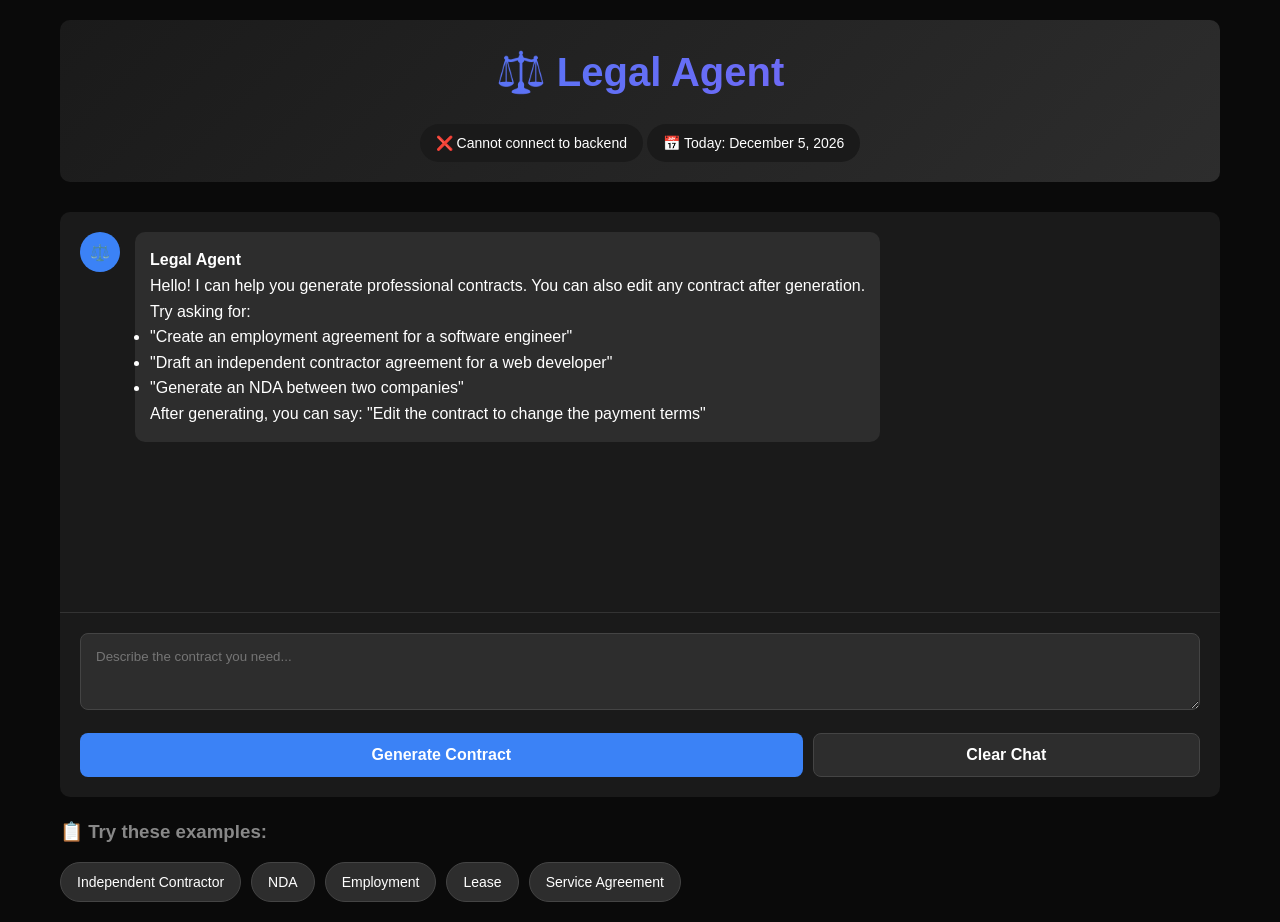
<file: frontend/index.html>
<!DOCTYPE html>
<html>
<head>
    <title>Legal Agent - Professional Contract Generator</title>
    <style>
        * {
            margin: 0;
            padding: 0;
            box-sizing: border-box;
        }
        
        body {
            font-family: -apple-system, BlinkMacSystemFont, 'Segoe UI', Roboto, Oxygen, Ubuntu, sans-serif;
            background: #0a0a0a;
            color: #fff;
            line-height: 1.6;
        }
        
        .container {
            max-width: 1200px;
            margin: 0 auto;
            padding: 20px;
        }
        
        header {
            text-align: center;
            margin-bottom: 30px;
            padding: 20px;
            background: linear-gradient(135deg, #1a1a1a, #2d2d2d);
            border-radius: 10px;
        }
        
        h1 {
            font-size: 2.5em;
            margin-bottom: 10px;
            background: linear-gradient(135deg, #3b82f6, #8b5cf6);
            -webkit-background-clip: text;
            -webkit-text-fill-color: transparent;
        }
        
        .status {
            display: inline-block;
            padding: 8px 16px;
            background: #1a1a1a;
            border-radius: 20px;
            font-size: 14px;
            margin-top: 10px;
        }
        
        .status.connected {
            color: #10b981;
            border: 1px solid #10b981;
        }
        
        .chat-container {
            background: #1a1a1a;
            border-radius: 10px;
            overflow: hidden;
            margin-bottom: 20px;
        }
        
        .chat-messages {
            height: 400px;
            overflow-y: auto;
            padding: 20px;
        }
        
        .message {
            display: flex;
            gap: 15px;
            margin-bottom: 20px;
        }
        
        .message.user {
            flex-direction: row-reverse;
        }
        
        .avatar {
            width: 40px;
            height: 40px;
            border-radius: 50%;
            display: flex;
            align-items: center;
            justify-content: center;
            font-weight: bold;
        }
        
        .message.agent .avatar {
            background: #3b82f6;
        }
        
        .message.user .avatar {
            background: #10b981;
        }
        
        .content {
            max-width: 70%;
            padding: 15px;
            border-radius: 10px;
            background: #2d2d2d;
        }
        
        .message.user .content {
            background: #3b82f6;
        }
        
        .input-area {
            padding: 20px;
            border-top: 1px solid #333;
        }
        
        textarea {
            width: 100%;
            padding: 15px;
            background: #2d2d2d;
            border: 1px solid #444;
            border-radius: 8px;
            color: #fff;
            font-family: inherit;
            resize: vertical;
            margin-bottom: 15px;
        }
        
        textarea:focus {
            outline: none;
            border-color: #3b82f6;
        }
        
        .button-group {
            display: flex;
            gap: 10px;
        }
        
        button {
            padding: 12px 24px;
            border: none;
            border-radius: 8px;
            font-size: 16px;
            font-weight: 600;
            cursor: pointer;
            transition: all 0.3s;
        }
        
        .btn-primary {
            background: #3b82f6;
            color: white;
            flex: 2;
        }
        
        .btn-primary:hover {
            background: #2563eb;
            transform: translateY(-2px);
        }
        
        .btn-secondary {
            background: #2d2d2d;
            color: #fff;
            border: 1px solid #444;
            flex: 1;
        }
        
        .btn-secondary:hover {
            background: #3d3d3d;
            border-color: #3b82f6;
        }
        
        .examples {
            margin-top: 20px;
        }
        
        .examples h3 {
            margin-bottom: 15px;
            color: #888;
        }
        
        .example-chips {
            display: flex;
            flex-wrap: wrap;
            gap: 10px;
        }
        
        .chip {
            padding: 8px 16px;
            background: #2d2d2d;
            border: 1px solid #444;
            border-radius: 20px;
            font-size: 14px;
            cursor: pointer;
            transition: all 0.3s;
        }
        
        .chip:hover {
            border-color: #3b82f6;
            background: #3d3d3d;
        }
        
        .modal {
            display: none;
            position: fixed;
            top: 0;
            left: 0;
            width: 100%;
            height: 100%;
            background: rgba(0, 0, 0, 0.9);
            z-index: 1000;
            overflow-y: auto;
        }
        
        .modal.show {
            display: flex;
            align-items: center;
            justify-content: center;
        }
        
        .modal-content {
            background: #1a1a1a;
            border-radius: 10px;
            width: 90%;
            max-width: 900px;
            max-height: 90vh;
            overflow: hidden;
        }
        
        .modal-header {
            padding: 20px;
            background: #2d2d2d;
            display: flex;
            justify-content: space-between;
            align-items: center;
            border-bottom: 1px solid #444;
        }
        
        .modal-header h3 {
            color: #fff;
        }
        
        .modal-header button {
            background: none;
            border: none;
            color: #888;
            font-size: 24px;
            cursor: pointer;
        }
        
        .modal-header button:hover {
            color: #fff;
        }
        
        .modal-body {
            padding: 20px;
            overflow-y: auto;
            max-height: calc(90vh - 80px);
        }
        
        .contract-preview {
            background: #0a0a0a;
            padding: 20px;
            border-radius: 8px;
            font-family: 'Courier New', monospace;
            white-space: pre-wrap;
            font-size: 14px;
            line-height: 1.6;
            margin-bottom: 20px;
        }
        
        .session-info {
            background: #2d2d2d;
            padding: 10px;
            border-radius: 8px;
            margin-bottom: 20px;
            font-size: 14px;
            color: #888;
        }
        
        .edit-section {
            margin-top: 20px;
            padding: 20px;
            background: #2d2d2d;
            border-radius: 8px;
        }
        
        .edit-section h4 {
            margin-bottom: 15px;
            color: #3b82f6;
        }
        
        .loading {
            text-align: center;
            padding: 40px;
        }
        
        .spinner {
            width: 50px;
            height: 50px;
            border: 3px solid #333;
            border-top-color: #3b82f6;
            border-radius: 50%;
            animation: spin 1s linear infinite;
            margin: 0 auto 20px;
        }
        
        @keyframes spin {
            to { transform: rotate(360deg); }
        }
    </style>
</head>
<body>
    <div class="container">
        <header>
            <h1>⚖️ Legal Agent</h1>
            <div id="connectionStatus" class="status">Checking connection...</div>
            <div id="dateDisplay" class="status" style="margin-top: 5px;"></div>
        </header>

        <div class="chat-container">
            <div class="chat-messages" id="chatMessages">
                <div class="message agent">
                    <div class="avatar">⚖️</div>
                    <div class="content">
                        <strong>Legal Agent</strong>
                        <p>Hello! I can help you generate professional contracts. You can also edit any contract after generation.</p>
                        <p>Try asking for:</p>
                        <ul>
                            <li>"Create an employment agreement for a software engineer"</li>
                            <li>"Draft an independent contractor agreement for a web developer"</li>
                            <li>"Generate an NDA between two companies"</li>
                        </ul>
                        <p>After generating, you can say: "Edit the contract to change the payment terms"</p>
                    </div>
                </div>
            </div>

            <div class="input-area">
                <textarea id="userInput" rows="3" placeholder="Describe the contract you need..."></textarea>
                <div class="button-group">
                    <button class="btn-primary" onclick="sendMessage()">Generate Contract</button>
                    <button class="btn-secondary" onclick="clearChat()">Clear Chat</button>
                </div>
            </div>
        </div>

        <div class="examples">
            <h3>📋 Try these examples:</h3>
            <div class="example-chips">
                <span class="chip" onclick="setExample('contractor')">Independent Contractor</span>
                <span class="chip" onclick="setExample('nda')">NDA</span>
                <span class="chip" onclick="setExample('employment')">Employment</span>
                <span class="chip" onclick="setExample('lease')">Lease</span>
                <span class="chip" onclick="setExample('service')">Service Agreement</span>
            </div>
        </div>
    </div>

    <!-- Contract Modal -->
    <div class="modal" id="contractModal">
        <div class="modal-content">
            <div class="modal-header">
                <h3>📄 Generated Contract</h3>
                <button onclick="closeModal()">×</button>
            </div>
            <div class="modal-body">
                <div class="session-info" id="sessionInfo"></div>
                <div class="contract-preview" id="contractPreview"></div>
                
                <div class="edit-section">
                    <h4>✏️ Edit Contract</h4>
                    <textarea id="editInput" rows="3" placeholder="Tell me what to change... (e.g., 'Change the payment to $20,000' or 'Add a non-compete clause')"></textarea>
                    <div class="button-group" style="margin-top: 15px;">
                        <button class="btn-primary" onclick="editContract()">Apply Changes</button>
                        <button class="btn-secondary" onclick="downloadContract()">Download</button>
                        <button class="btn-secondary" onclick="copyContract()">Copy</button>
                    </div>
                </div>
            </div>
        </div>
    </div>

    <!-- Loading Modal -->
    <div class="modal" id="loadingModal">
        <div class="modal-content" style="background: transparent; box-shadow: none;">
            <div class="loading">
                <div class="spinner"></div>
                <h3>Generating your contract...</h3>
                <p>This may take 30-60 seconds</p>
            </div>
        </div>
    </div>

    <script>
        const API_URL = 'http://127.0.0.1:3001';
        let currentSessionId = null;
        let currentContract = '';

        // Check connection on load
        checkConnection();
        updateDate();

        async function checkConnection() {
            try {
                const response = await fetch(`${API_URL}/api/health`);
                const data = await response.json();
                const status = document.getElementById('connectionStatus');
                status.textContent = '✅ Connected to backend';
                status.className = 'status connected';
                
                if (data.currentDate) {
                    document.getElementById('dateDisplay').textContent = `📅 Today: ${data.currentDate}`;
                }
            } catch (error) {
                document.getElementById('connectionStatus').textContent = '❌ Cannot connect to backend';
            }
        }

        function updateDate() {
            const date = new Date();
            const options = { year: 'numeric', month: 'long', day: 'numeric' };
            document.getElementById('dateDisplay').textContent = `📅 Today: ${date.toLocaleDateString('en-US', options)}`;
        }

        async function sendMessage() {
            const input = document.getElementById('userInput');
            const message = input.value.trim();
            
            if (!message) return;

            addMessage('user', message);
            input.value = '';

            showLoading();

            try {
                const response = await fetch(`${API_URL}/api/agent/process`, {
                    method: 'POST',
                    headers: { 'Content-Type': 'application/json' },
                    body: JSON.stringify({ 
                        message: message,
                        sessionId: currentSessionId 
                    })
                });

                const data = await response.json();
                hideLoading();

                if (data.success) {
                    currentContract = data.contract;
                    if (data.sessionId) {
                        currentSessionId = data.sessionId;
                    }
                    
                    showContract(data.contract, data.sessionId);
                    addMessage('agent', data.message || '✅ Contract generated!');
                } else {
                    addMessage('agent', '❌ Error: ' + data.error);
                }

            } catch (error) {
                hideLoading();
                addMessage('agent', '❌ Connection error: ' + error.message);
            }
        }

        async function editContract() {
            const editInput = document.getElementById('editInput');
            const editRequest = editInput.value.trim();
            
            if (!editRequest || !currentSessionId) return;

            showLoading();

            try {
                const response = await fetch(`${API_URL}/api/agent/process`, {
                    method: 'POST',
                    headers: { 'Content-Type': 'application/json' },
                    body: JSON.stringify({ 
                        message: editRequest,
                        sessionId: currentSessionId 
                    })
                });

                const data = await response.json();
                hideLoading();

                if (data.success) {
                    currentContract = data.contract;
                    document.getElementById('contractPreview').textContent = data.contract;
                    addMessage('agent', '✅ ' + data.message);
                    editInput.value = '';
                } else {
                    addMessage('agent', '❌ Edit failed: ' + data.error);
                }

            } catch (error) {
                hideLoading();
                addMessage('agent', '❌ Edit error: ' + error.message);
            }
        }

        function addMessage(role, content) {
            const chat = document.getElementById('chatMessages');
            const msg = document.createElement('div');
            msg.className = `message ${role}`;
            msg.innerHTML = `
                <div class="avatar">${role === 'user' ? '👤' : '⚖️'}</div>
                <div class="content">${content.replace(/\n/g, '<br>')}</div>
            `;
            chat.appendChild(msg);
            chat.scrollTop = chat.scrollHeight;
        }

        function showContract(contract, sessionId) {
            document.getElementById('contractPreview').textContent = contract;
            
            if (sessionId) {
                document.getElementById('sessionInfo').innerHTML = `
                    <strong>Session ID:</strong> ${sessionId}<br>
                    <strong>Generated:</strong> ${new Date().toLocaleString()}
                `;
            }
            
            document.getElementById('contractModal').classList.add('show');
        }

        function closeModal() {
            document.getElementById('contractModal').classList.remove('show');
        }

        function showLoading() {
            document.getElementById('loadingModal').classList.add('show');
        }

        function hideLoading() {
            document.getElementById('loadingModal').classList.remove('show');
        }

        function downloadContract() {
            if (!currentContract) return;
            
            const blob = new Blob([currentContract], { type: 'text/plain' });
            const url = window.URL.createObjectURL(blob);
            const a = document.createElement('a');
            a.href = url;
            a.download = `contract_${new Date().toISOString().split('T')[0]}.txt`;
            a.click();
            window.URL.revokeObjectURL(url);
        }

        function copyContract() {
            if (!currentContract) return;
            navigator.clipboard.writeText(currentContract);
            alert('Contract copied to clipboard!');
        }

        function clearChat() {
            document.getElementById('chatMessages').innerHTML = `
                <div class="message agent">
                    <div class="avatar">⚖️</div>
                    <div class="content">
                        <strong>Legal Agent</strong>
                        <p>Chat cleared. How can I help you?</p>
                    </div>
                </div>
            `;
        }

        function setExample(type) {
            const examples = {
                contractor: "Draft an independent contractor agreement for a freelance web developer (Alex Kumar) to build an e-commerce website for Retail Solutions Inc. Fixed fee $15,000, delivery in 3 months, includes source code ownership, 6 months support period, confidentiality of business logic, limitation of liability equal to contract value, governing law of Washington state.",
                
                nda: "Generate a mutual non-disclosure agreement between Tesla Inc. and Quantum Battery Technologies for discussing solid-state battery technology. Term of 3 years, includes arbitration in Delaware, governing law of California.",
                
                employment: "Create an employment contract for a Senior Software Engineer at Microsoft in Seattle. Salary $180,000 per year, 20 days PTO, 10% annual bonus, 2 months notice period, includes non-compete clause for 1 year.",
                
                lease: "Draft a residential lease agreement in New York City for a 2-bedroom apartment. Monthly rent $3,500, security deposit $3,500, 1 year term, no pets, tenant pays utilities, landlord responsible for maintenance.",
                
                service: "Create a service agreement between a marketing agency and a client for social media management. Monthly fee $5,000, 6 month term, includes weekly reports, content ownership transfers to client, 30 day cancellation notice."
            };
            
            document.getElementById('userInput').value = examples[type];
        }
    </script>
</body>
</html>
</file>
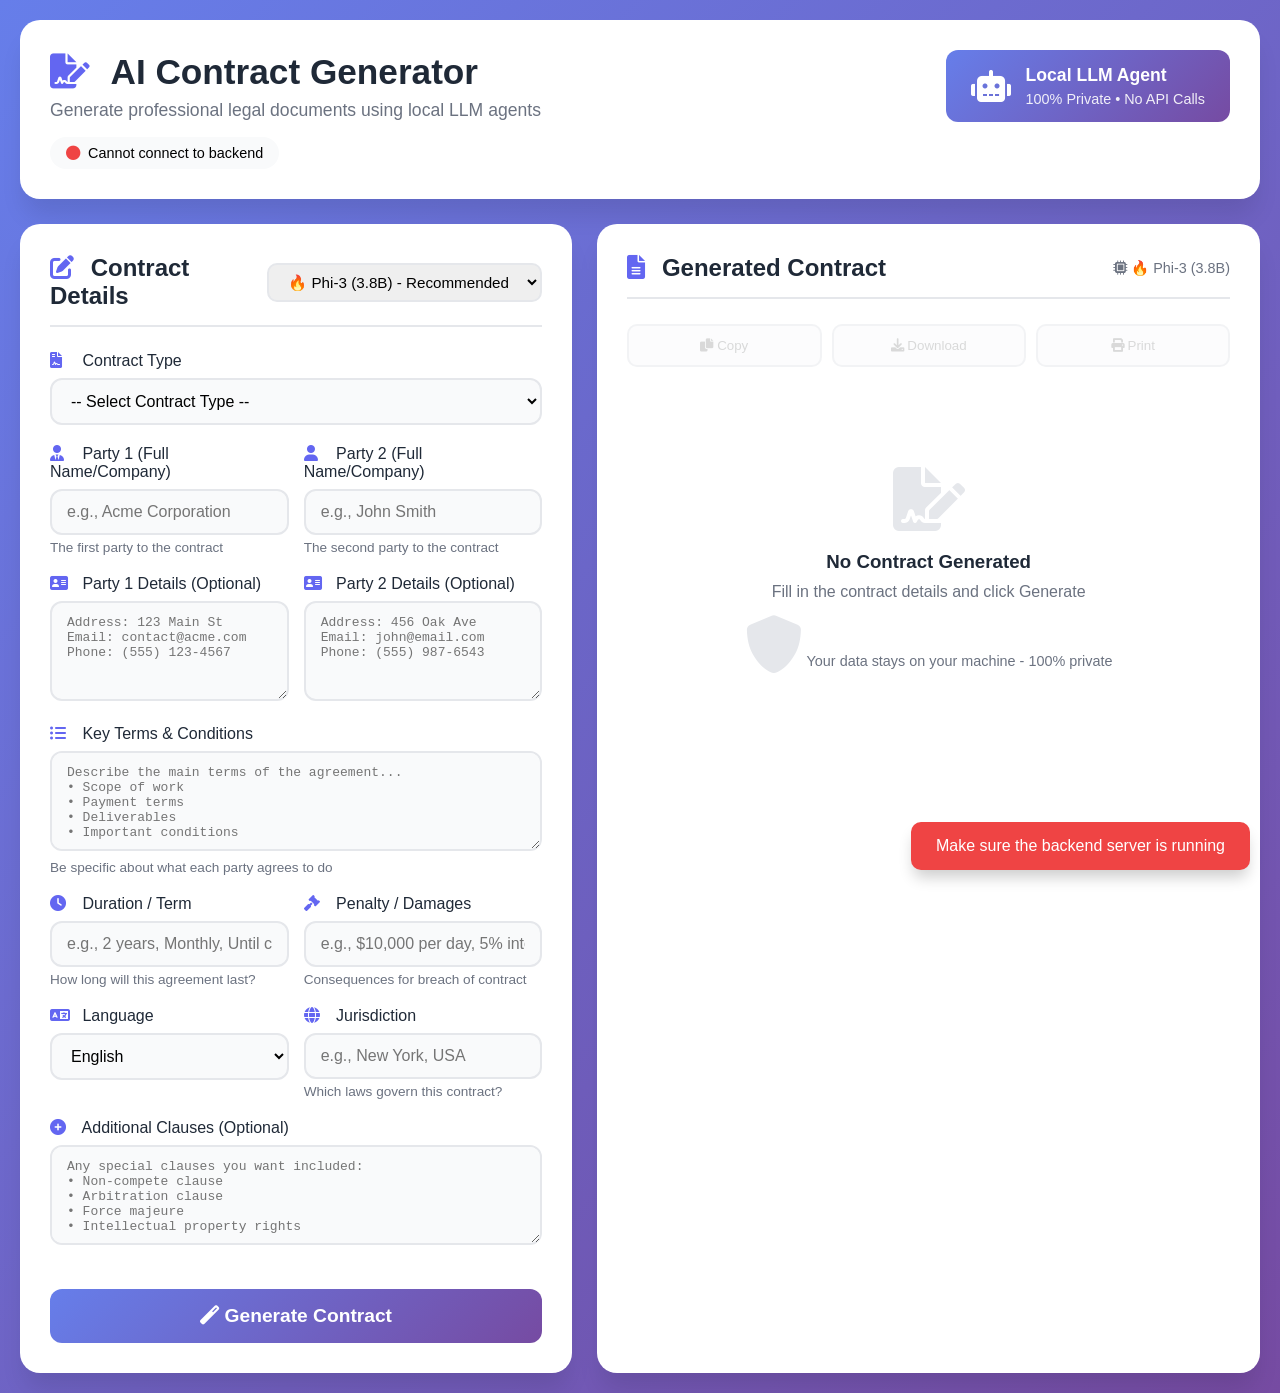
<file: frontend/corrected.html>
<!DOCTYPE html>
<html lang="en">
<head>
    <meta charset="UTF-8">
    <meta name="viewport" content="width=device-width, initial-scale=1.0">
    <title>AI Contract Generator - Local LLM Agent</title>
    <link rel="stylesheet" href="https://cdnjs.cloudflare.com/ajax/libs/font-awesome/6.0.0/css/all.min.css">
    <style>
        * {
            margin: 0;
            padding: 0;
            box-sizing: border-box;
        }

        :root {
            --primary: #6366f1;
            --primary-dark: #4f46e5;
            --secondary: #10b981;
            --danger: #ef4444;
            --warning: #f59e0b;
            --dark: #1f2937;
            --light: #f9fafb;
            --gray: #6b7280;
            --border: #e5e7eb;
        }

        body {
            font-family: 'Inter', -apple-system, BlinkMacSystemFont, sans-serif;
            background: linear-gradient(135deg, #667eea 0%, #764ba2 100%);
            min-height: 100vh;
            padding: 20px;
        }

        .container {
            max-width: 1600px;
            margin: 0 auto;
        }

        /* Header */
        .header {
            background: white;
            border-radius: 20px;
            padding: 30px;
            margin-bottom: 25px;
            box-shadow: 0 20px 25px -5px rgba(0,0,0,0.1);
        }

        .header-content {
            display: flex;
            justify-content: space-between;
            align-items: center;
            flex-wrap: wrap;
            gap: 20px;
        }

        .header-title h1 {
            font-size: 2.2em;
            color: var(--dark);
            margin-bottom: 8px;
        }

        .header-title h1 i {
            color: var(--primary);
            margin-right: 12px;
        }

        .header-title p {
            color: var(--gray);
            font-size: 1.1em;
        }

        .model-badge {
            background: linear-gradient(135deg, #667eea 0%, #764ba2 100%);
            color: white;
            padding: 15px 25px;
            border-radius: 12px;
            display: flex;
            align-items: center;
            gap: 15px;
        }

        .model-badge i {
            font-size: 2em;
        }

        .model-info h3 {
            font-size: 1.1em;
            margin-bottom: 5px;
        }

        .model-info p {
            font-size: 0.9em;
            opacity: 0.9;
        }

        .status-badge {
            display: inline-flex;
            align-items: center;
            gap: 8px;
            padding: 8px 16px;
            background: var(--light);
            border-radius: 50px;
            font-size: 0.9em;
            margin-top: 15px;
        }

        .status-badge.online i {
            color: var(--secondary);
        }

        .status-badge.offline i {
            color: var(--danger);
        }

        /* Main Layout */
        .main-content {
            display: grid;
            grid-template-columns: 1fr 1.2fr;
            gap: 25px;
        }

        /* Panels */
        .panel {
            background: white;
            border-radius: 20px;
            padding: 30px;
            box-shadow: 0 20px 25px -5px rgba(0,0,0,0.1);
        }

        .panel-header {
            display: flex;
            justify-content: space-between;
            align-items: center;
            margin-bottom: 25px;
            padding-bottom: 15px;
            border-bottom: 2px solid var(--border);
        }

        .panel-header h2 {
            color: var(--dark);
            font-size: 1.5em;
        }

        .panel-header h2 i {
            color: var(--primary);
            margin-right: 10px;
        }

        .model-selector {
            padding: 8px 15px;
            border: 2px solid var(--border);
            border-radius: 10px;
            font-size: 0.95em;
            cursor: pointer;
        }

        .model-selector:focus {
            outline: none;
            border-color: var(--primary);
        }

        /* Forms */
        .form-group {
            margin-bottom: 20px;
        }

        .form-row {
            display: grid;
            grid-template-columns: 1fr 1fr;
            gap: 15px;
        }

        .form-group label {
            display: block;
            margin-bottom: 8px;
            font-weight: 500;
            color: var(--dark);
        }

        .form-group label i {
            color: var(--primary);
            margin-right: 8px;
            width: 20px;
        }

        .form-group input,
        .form-group select,
        .form-group textarea {
            width: 100%;
            padding: 12px 15px;
            border: 2px solid var(--border);
            border-radius: 12px;
            font-size: 1em;
            transition: all 0.3s;
            background: var(--light);
        }

        .form-group input:focus,
        .form-group select:focus,
        .form-group textarea:focus {
            outline: none;
            border-color: var(--primary);
            box-shadow: 0 0 0 4px rgba(99, 102, 241, 0.1);
        }

        .form-group textarea {
            resize: vertical;
            min-height: 100px;
        }

        .input-hint {
            font-size: 0.85em;
            color: var(--gray);
            margin-top: 5px;
        }

        /* Contract Type Grid */
        .contract-type-grid {
            display: grid;
            grid-template-columns: repeat(auto-fill, minmax(200px, 1fr));
            gap: 10px;
            margin-bottom: 20px;
        }

        .contract-type-option {
            padding: 10px;
            border: 2px solid var(--border);
            border-radius: 10px;
            cursor: pointer;
            transition: all 0.3s;
            text-align: center;
        }

        .contract-type-option:hover {
            border-color: var(--primary);
            background: var(--light);
        }

        .contract-type-option.selected {
            background: var(--primary);
            color: white;
            border-color: var(--primary);
        }

        /* Buttons */
        .generate-btn {
            width: 100%;
            padding: 16px;
            background: linear-gradient(135deg, #667eea 0%, #764ba2 100%);
            color: white;
            border: none;
            border-radius: 12px;
            font-size: 1.2em;
            font-weight: 600;
            cursor: pointer;
            transition: all 0.3s;
            margin-top: 20px;
        }

        .generate-btn:hover {
            transform: translateY(-2px);
            box-shadow: 0 10px 20px -5px rgba(102, 126, 234, 0.5);
        }

        .generate-btn:disabled {
            opacity: 0.6;
            cursor: not-allowed;
            transform: none;
        }

        .output-actions {
            display: flex;
            gap: 10px;
            margin-bottom: 20px;
        }

        .action-btn {
            flex: 1;
            padding: 12px;
            background: var(--light);
            border: 2px solid var(--border);
            border-radius: 10px;
            cursor: pointer;
            transition: all 0.3s;
            font-weight: 500;
        }

        .action-btn:hover:not(:disabled) {
            background: var(--primary);
            color: white;
            border-color: var(--primary);
        }

        .action-btn:disabled {
            opacity: 0.5;
            cursor: not-allowed;
        }

        /* Loading */
        .loading {
            text-align: center;
            padding: 60px 20px;
        }

        .spinner {
            width: 50px;
            height: 50px;
            border: 5px solid var(--border);
            border-top-color: var(--primary);
            border-radius: 50%;
            animation: spin 1s linear infinite;
            margin: 0 auto 20px;
        }

        @keyframes spin {
            to { transform: rotate(360deg); }
        }

        .loading p {
            color: var(--gray);
            font-size: 1.1em;
        }

        .loading small {
            color: var(--gray);
            font-size: 0.9em;
        }

        /* Contract Display */
        .contract-content {
            background: var(--light);
            padding: 25px;
            border-radius: 12px;
            font-family: 'Courier New', monospace;
            white-space: pre-wrap;
            line-height: 1.6;
            max-height: 500px;
            overflow-y: auto;
            border: 2px solid var(--border);
            margin-bottom: 20px;
        }

        .clauses-section,
        .summary-section,
        .warnings-section {
            background: var(--light);
            padding: 20px;
            border-radius: 12px;
            margin-bottom: 20px;
        }

        .clauses-section h3,
        .summary-section h3,
        .warnings-section h3 {
            color: var(--dark);
            margin-bottom: 15px;
            font-size: 1.2em;
        }

        .clauses-section ul,
        .warnings-section ul {
            list-style: none;
        }

        .clauses-section li,
        .warnings-section li {
            padding: 10px;
            border-bottom: 1px solid var(--border);
        }

        .clauses-section li:last-child,
        .warnings-section li:last-child {
            border-bottom: none;
        }

        .warnings-section {
            background: #fff3cd;
            border-left: 4px solid var(--warning);
        }

        .warnings-section i {
            color: var(--warning);
            margin-right: 8px;
        }

        /* Empty State */
        .empty-state {
            text-align: center;
            padding: 80px 20px;
            color: var(--gray);
        }

        .empty-state i {
            font-size: 4em;
            margin-bottom: 20px;
            color: var(--border);
        }

        .empty-state h3 {
            color: var(--dark);
            margin-bottom: 10px;
        }

        /* Toast */
        .toast {
            position: fixed;
            bottom: 30px;
            right: 30px;
            padding: 15px 25px;
            background: var(--dark);
            color: white;
            border-radius: 10px;
            box-shadow: 0 10px 15px -3px rgba(0,0,0,0.2);
            animation: slideIn 0.3s ease;
            z-index: 1000;
        }

        .toast.success {
            background: var(--secondary);
        }

        .toast.error {
            background: var(--danger);
        }

        .toast.warning {
            background: var(--warning);
        }

        @keyframes slideIn {
            from {
                transform: translateX(100%);
                opacity: 0;
            }
            to {
                transform: translateX(0);
                opacity: 1;
            }
        }

        .hidden {
            display: none;
        }

        /* Responsive */
        @media (max-width: 1024px) {
            .main-content {
                grid-template-columns: 1fr;
            }
            
            .header-content {
                flex-direction: column;
                text-align: center;
            }
        }

        @media (max-width: 768px) {
            .form-row {
                grid-template-columns: 1fr;
            }
            
            .output-actions {
                flex-wrap: wrap;
            }
            
            .action-btn {
                flex: auto;
                width: 100%;
            }
        }
    </style>
</head>
<body>
    <div class="container">
        <!-- Header -->
        <div class="header">
            <div class="header-content">
                <div class="header-title">
                    <h1>
                        <i class="fas fa-file-signature"></i>
                        AI Contract Generator
                    </h1>
                    <p>Generate professional legal documents using local LLM agents</p>
                </div>
                <div class="model-badge">
                    <i class="fas fa-robot"></i>
                    <div class="model-info">
                        <h3>Local LLM Agent</h3>
                        <p>100% Private • No API Calls</p>
                    </div>
                </div>
            </div>
            <div class="status-badge online" id="model-status">
                <i class="fas fa-circle"></i>
                <span>Checking connection...</span>
            </div>
        </div>

        <!-- Main Content -->
        <div class="main-content">
            <!-- Input Panel -->
            <div class="panel">
                <div class="panel-header">
                    <h2><i class="fas fa-edit"></i> Contract Details</h2>
                    <select id="modelSelect" class="model-selector">
                        <option value="phi3:3.8b">🔥 Phi-3 (3.8B) - Recommended</option>
                        <option value="tinyllama">⚡ TinyLlama (1.1B) - Fastest</option>
                        <option value="qwen2:1.5b">⚖️ Qwen2 (1.5B) - Balanced</option>
                        <option value="mistral">🎯 Mistral (7B) - Most Accurate</option>
                        <option value="llama2">🦙 Llama 2 (7B) - Alternative</option>
                    </select>
                </div>

                <form id="contractForm">
                    <!-- Contract Type -->
                    <div class="form-group">
                        <label><i class="fas fa-file-contract"></i> Contract Type</label>
                        <select id="contractType" required>
                            <option value="">-- Select Contract Type --</option>
                            <option value="Non-Disclosure Agreement (NDA)">🤫 Non-Disclosure Agreement (NDA)</option>
                            <option value="Employment Contract">👔 Employment Contract</option>
                            <option value="Service Agreement">🛠️ Service Agreement</option>
                            <option value="Independent Contractor Agreement">👨‍💻 Independent Contractor Agreement</option>
                            <option value="Consulting Agreement">📊 Consulting Agreement</option>
                            <option value="Partnership Agreement">🤝 Partnership Agreement</option>
                            <option value="Lease Agreement">🏠 Lease Agreement</option>
                            <option value="Loan Agreement">💰 Loan Agreement</option>
                            <option value="Sales Agreement">🛒 Sales Agreement</option>
                            <option value="Software License Agreement">💻 Software License Agreement</option>
                            <option value="Service Level Agreement (SLA)">📈 Service Level Agreement (SLA)</option>
                            <option value="Confidentiality Agreement">🔒 Confidentiality Agreement</option>
                            <option value="Freelance Agreement">✍️ Freelance Agreement</option>
                            <option value="Distribution Agreement">📦 Distribution Agreement</option>
                            <option value="Franchise Agreement">🏪 Franchise Agreement</option>
                        </select>
                    </div>

                    <!-- Parties -->
                    <div class="form-row">
                        <div class="form-group">
                            <label><i class="fas fa-user-tie"></i> Party 1 (Full Name/Company)</label>
                            <input type="text" id="party1" placeholder="e.g., Acme Corporation" required>
                            <div class="input-hint">The first party to the contract</div>
                        </div>
                        <div class="form-group">
                            <label><i class="fas fa-user"></i> Party 2 (Full Name/Company)</label>
                            <input type="text" id="party2" placeholder="e.g., John Smith" required>
                            <div class="input-hint">The second party to the contract</div>
                        </div>
                    </div>

                    <!-- Party Details (Optional) -->
                    <div class="form-row">
                        <div class="form-group">
                            <label><i class="fas fa-address-card"></i> Party 1 Details (Optional)</label>
                            <textarea id="party1-details" placeholder="Address: 123 Main St&#10;Email: contact@acme.com&#10;Phone: (555) 123-4567"></textarea>
                        </div>
                        <div class="form-group">
                            <label><i class="fas fa-address-card"></i> Party 2 Details (Optional)</label>
                            <textarea id="party2-details" placeholder="Address: 456 Oak Ave&#10;Email: john@email.com&#10;Phone: (555) 987-6543"></textarea>
                        </div>
                    </div>

                    <!-- Terms -->
                    <div class="form-group">
                        <label><i class="fas fa-list-ul"></i> Key Terms & Conditions</label>
                        <textarea id="terms" placeholder="Describe the main terms of the agreement...&#10;• Scope of work&#10;• Payment terms&#10;• Deliverables&#10;• Important conditions" required></textarea>
                        <div class="input-hint">Be specific about what each party agrees to do</div>
                    </div>

                    <!-- Duration and Penalty -->
                    <div class="form-row">
                        <div class="form-group">
                            <label><i class="fas fa-clock"></i> Duration / Term</label>
                            <input type="text" id="duration" placeholder="e.g., 2 years, Monthly, Until completion">
                            <div class="input-hint">How long will this agreement last?</div>
                        </div>
                        <div class="form-group">
                            <label><i class="fas fa-gavel"></i> Penalty / Damages</label>
                            <input type="text" id="penalty" placeholder="e.g., $10,000 per day, 5% interest">
                            <div class="input-hint">Consequences for breach of contract</div>
                        </div>
                    </div>

                    <!-- Language and Jurisdiction -->
                    <div class="form-row">
                        <div class="form-group">
                            <label><i class="fas fa-language"></i> Language</label>
                            <select id="language">
                                <option value="English">English</option>
                                <option value="Spanish">Spanish</option>
                                <option value="French">French</option>
                                <option value="German">German</option>
                            </select>
                        </div>
                        <div class="form-group">
                            <label><i class="fas fa-globe"></i> Jurisdiction</label>
                            <input type="text" id="jurisdiction" placeholder="e.g., New York, USA">
                            <div class="input-hint">Which laws govern this contract?</div>
                        </div>
                    </div>

                    <!-- Additional Clauses -->
                    <div class="form-group">
                        <label><i class="fas fa-plus-circle"></i> Additional Clauses (Optional)</label>
                        <textarea id="additional-clauses" placeholder="Any special clauses you want included:&#10;• Non-compete clause&#10;• Arbitration clause&#10;• Force majeure&#10;• Intellectual property rights"></textarea>
                    </div>

                    <!-- Generate Button -->
                    <button type="submit" class="generate-btn" id="generateBtn">
                        <i class="fas fa-magic"></i> Generate Contract
                    </button>
                </form>
            </div>

            <!-- Output Panel -->
            <div class="panel">
                <div class="panel-header">
                    <h2><i class="fas fa-file-alt"></i> Generated Contract</h2>
                    <div id="token-counter" style="font-size: 0.9em; color: var(--gray);">
                        <i class="fas fa-microchip"></i> <span id="model-name">phi3:3.8b</span>
                    </div>
                </div>

                <!-- Output Actions -->
                <div class="output-actions">
                    <button class="action-btn" id="copyBtn" disabled>
                        <i class="fas fa-copy"></i> Copy
                    </button>
                    <button class="action-btn" id="downloadBtn" disabled>
                        <i class="fas fa-download"></i> Download
                    </button>
                    <button class="action-btn" id="printBtn" disabled>
                        <i class="fas fa-print"></i> Print
                    </button>
                </div>

                <!-- Loading State -->
                <div id="loading" class="loading hidden">
                    <div class="spinner"></div>
                    <p>Generating your contract...</p>
                    <small>This may take 30-60 seconds</small>
                </div>

                <!-- Contract Display -->
                <div id="contractDisplay" class="contract-display hidden">
                    <div class="contract-content" id="contractContent"></div>

                    <!-- Summary -->
                    <div class="summary-section" id="summarySection">
                        <h3><i class="fas fa-info-circle"></i> Summary</h3>
                        <p id="summaryText"></p>
                    </div>

                    <!-- Key Clauses -->
                    <div class="clauses-section" id="clausesSection">
                        <h3><i class="fas fa-list"></i> Key Clauses</h3>
                        <ul id="clausesList"></ul>
                    </div>

                    <!-- Warnings -->
                    <div class="warnings-section hidden" id="warningsSection">
                        <h3><i class="fas fa-exclamation-triangle"></i> Important Notes</h3>
                        <ul id="warningsList"></ul>
                    </div>
                </div>

                <!-- Empty State -->
                <div id="emptyState" class="empty-state">
                    <i class="fas fa-file-signature"></i>
                    <h3>No Contract Generated</h3>
                    <p>Fill in the contract details and click Generate</p>
                    <p style="font-size: 0.9em; margin-top: 15px;">
                        <i class="fas fa-shield-alt"></i> Your data stays on your machine - 100% private
                    </p>
                </div>
            </div>
        </div>
    </div>

    <!-- Toast Notification -->
    <div id="toast" class="toast hidden"></div>

    <script>
    // API Configuration
    const API_BASE_URL = 'http://localhost:8000';
    
    // State
    let currentContract = '';
    let currentClauses = [];
    let currentSummary = '';
    let currentWarnings = [];

    // DOM Elements
    const modelStatus = document.getElementById('model-status');
    const modelSelect = document.getElementById('modelSelect');
    const modelName = document.getElementById('model-name');
    const contractForm = document.getElementById('contractForm');
    const generateBtn = document.getElementById('generateBtn');
    const loading = document.getElementById('loading');
    const contractDisplay = document.getElementById('contractDisplay');
    const emptyState = document.getElementById('emptyState');
    const contractContent = document.getElementById('contractContent');
    const summaryText = document.getElementById('summaryText');
    const clausesList = document.getElementById('clausesList');
    const warningsSection = document.getElementById('warningsSection');
    const warningsList = document.getElementById('warningsList');
    const copyBtn = document.getElementById('copyBtn');
    const downloadBtn = document.getElementById('downloadBtn');
    const printBtn = document.getElementById('printBtn');
    const toast = document.getElementById('toast');

    // Initialize
    document.addEventListener('DOMContentLoaded', () => {
        checkConnection();
        updateModelName();
        loadAvailableModels();
    });

    // Update model name display
    modelSelect.addEventListener('change', updateModelName);

    function updateModelName() {
        const selected = modelSelect.options[modelSelect.selectedIndex];
        modelName.textContent = selected.text.split(' - ')[0];
    }

    // Load available models from backend
    async function loadAvailableModels() {
        try {
            const response = await fetch(`${API_BASE_URL}/models`);
            const data = await response.json();
            
            // Clear existing options
            modelSelect.innerHTML = '';
            
            // Add available models
            const models = data.models || [];
            const recommended = data.recommended || [];
            
            models.forEach(model => {
                const option = document.createElement('option');
                option.value = model;
                
                // Add emoji indicators for different models
                if (model.includes('phi')) {
                    option.textContent = `🔥 Phi-3 (3.8B) - Recommended`;
                } else if (model.includes('tinyllama')) {
                    option.textContent = `⚡ TinyLlama (1.1B) - Fastest`;
                } else if (model.includes('qwen')) {
                    option.textContent = `⚖️ Qwen2 (1.5B) - Balanced`;
                } else if (model.includes('mistral')) {
                    option.textContent = `🎯 Mistral (7B) - Most Accurate`;
                } else if (model.includes('llama')) {
                    option.textContent = `🦙 Llama 2 (7B) - Alternative`;
                } else {
                    option.textContent = model;
                }
                
                // Select recommended model
                if (recommended.includes(model)) {
                    option.selected = true;
                }
                
                modelSelect.appendChild(option);
            });
            
            updateModelName();
        } catch (error) {
            console.error('Failed to load models:', error);
        }
    }

    // Check connection to backend
    async function checkConnection() {
        try {
            const response = await fetch(`${API_BASE_URL}/health`);
            const data = await response.json();
            
            if (data.status === 'healthy') {
                modelStatus.innerHTML = '<i class="fas fa-circle"></i> <span>Connected - Using ' + data.active_model + '</span>';
                modelStatus.className = 'status-badge online';
                showToast('Connected to local LLM agent', 'success');
            } else {
                throw new Error('Model not loaded');
            }
        } catch (error) {
            modelStatus.innerHTML = '<i class="fas fa-circle"></i> <span>Cannot connect to backend</span>';
            modelStatus.className = 'status-badge offline';
            showToast('Make sure the backend server is running', 'error');
            console.error('Connection error:', error);
        }
    }

    // Handle form submission
    contractForm.addEventListener('submit', async (e) => {
        e.preventDefault();
        
        // Validate form
        if (!validateForm()) {
            return;
        }

        // Show loading
        loading.classList.remove('hidden');
        contractDisplay.classList.add('hidden');
        emptyState.classList.add('hidden');
        generateBtn.disabled = true;

        // Parse party details
        const party1Details = parseDetails(document.getElementById('party1-details').value);
        const party2Details = parseDetails(document.getElementById('party2-details').value);

        // Prepare contract data WITH MODEL SELECTION
        const contractData = {
            contractType: document.getElementById('contractType').value,
            parties: {
                party1: document.getElementById('party1').value.trim(),
                party2: document.getElementById('party2').value.trim(),
                party1_details: party1Details,
                party2_details: party2Details
            },
            terms: document.getElementById('terms').value.trim(),
            duration: document.getElementById('duration').value.trim(),
            penalty: document.getElementById('penalty').value.trim(),
            language: document.getElementById('language').value,
            jurisdiction: document.getElementById('jurisdiction').value.trim(),
            model: modelSelect.value,  // Selected model is included here
            additional_clauses: document.getElementById('additional-clauses').value.trim()
        };

        console.log('Generating with model:', contractData.model); // Debug log

        try {
            const response = await fetch(`${API_BASE_URL}/generate-contract`, {
                method: 'POST',
                headers: {
                    'Content-Type': 'application/json',
                },
                body: JSON.stringify(contractData)
            });

            const data = await response.json();

            if (data.success) {
                displayContract(data);
                showToast(`Contract generated with ${data.model_used}!`, 'success');
            } else {
                throw new Error(data.error || 'Generation failed');
            }
        } catch (error) {
            showToast('Error: ' + error.message, 'error');
            emptyState.classList.remove('hidden');
            console.error('Generation error:', error);
        } finally {
            loading.classList.add('hidden');
            generateBtn.disabled = false;
        }
    });

    // Validate form
    function validateForm() {
        const contractType = document.getElementById('contractType').value;
        const party1 = document.getElementById('party1').value.trim();
        const party2 = document.getElementById('party2').value.trim();
        const terms = document.getElementById('terms').value.trim();

        if (!contractType) {
            showToast('Please select a contract type', 'error');
            return false;
        }
        if (!party1 || !party2) {
            showToast('Please enter both party names', 'error');
            return false;
        }
        if (!terms) {
            showToast('Please enter the key terms', 'error');
            return false;
        }
        return true;
    }

    // Parse details from textarea
    function parseDetails(detailsText) {
        if (!detailsText) return {};
        
        const details = {};
        const lines = detailsText.split('\n');
        
        lines.forEach(line => {
            const [key, ...valueParts] = line.split(':');
            if (key && valueParts.length > 0) {
                details[key.trim()] = valueParts.join(':').trim();
            }
        });
        
        return details;
    }

    // Display generated contract
    function displayContract(data) {
        currentContract = data.contract;
        currentClauses = data.clauses || [];
        currentSummary = data.summary || '';
        currentWarnings = data.warnings || [];

        // Show contract display
        contractDisplay.classList.remove('hidden');
        emptyState.classList.add('hidden');

        // Display contract content
        contractContent.textContent = data.contract;

        // Display summary
        summaryText.textContent = currentSummary;

        // Display clauses
        clausesList.innerHTML = '';
        if (currentClauses.length > 0) {
            currentClauses.forEach(clause => {
                const li = document.createElement('li');
                li.innerHTML = `<i class="fas fa-check-circle" style="color: var(--secondary); margin-right: 8px;"></i>${clause}`;
                clausesList.appendChild(li);
            });
        } else {
            clausesList.innerHTML = '<li>No clauses extracted</li>';
        }

        // Display warnings
        if (currentWarnings.length > 0) {
            warningsSection.classList.remove('hidden');
            warningsList.innerHTML = '';
            currentWarnings.forEach(warning => {
                const li = document.createElement('li');
                li.innerHTML = `<i class="fas fa-exclamation-circle"></i> ${warning}`;
                warningsList.appendChild(li);
            });
        } else {
            warningsSection.classList.add('hidden');
        }

        // Enable buttons
        [copyBtn, downloadBtn, printBtn].forEach(btn => btn.disabled = false);
    }

    // Copy contract to clipboard
    copyBtn.addEventListener('click', async () => {
        try {
            await navigator.clipboard.writeText(currentContract);
            showToast('Contract copied to clipboard!', 'success');
        } catch (error) {
            showToast('Failed to copy contract', 'error');
        }
    });

    // Download contract as text file
    downloadBtn.addEventListener('click', () => {
        const blob = new Blob([currentContract], { type: 'text/plain' });
        const url = window.URL.createObjectURL(blob);
        const a = document.createElement('a');
        a.href = url;
        a.download = `contract_${new Date().toISOString().slice(0,10)}.txt`;
        document.body.appendChild(a);
        a.click();
        document.body.removeChild(a);
        window.URL.revokeObjectURL(url);
        showToast('Contract downloaded!', 'success');
    });

    // Print contract
    printBtn.addEventListener('click', () => {
        const printWindow = window.open('', '_blank');
        printWindow.document.write(`
            <html>
                <head>
                    <title>Contract</title>
                    <style>
                        body { font-family: monospace; padding: 40px; line-height: 1.6; }
                        pre { white-space: pre-wrap; }
                    </style>
                </head>
                <body>
                    <pre>${currentContract}</pre>
                </body>
            </html>
        `);
        printWindow.document.close();
        printWindow.print();
    });

    // Show toast notification
    function showToast(message, type = 'info') {
        toast.textContent = message;
        toast.className = `toast ${type}`;
        toast.classList.remove('hidden');
        
        setTimeout(() => {
            toast.classList.add('hidden');
        }, 3000);
    }

    // Check connection periodically
    setInterval(checkConnection, 30000);
</script>
</body>
</html>
</file>
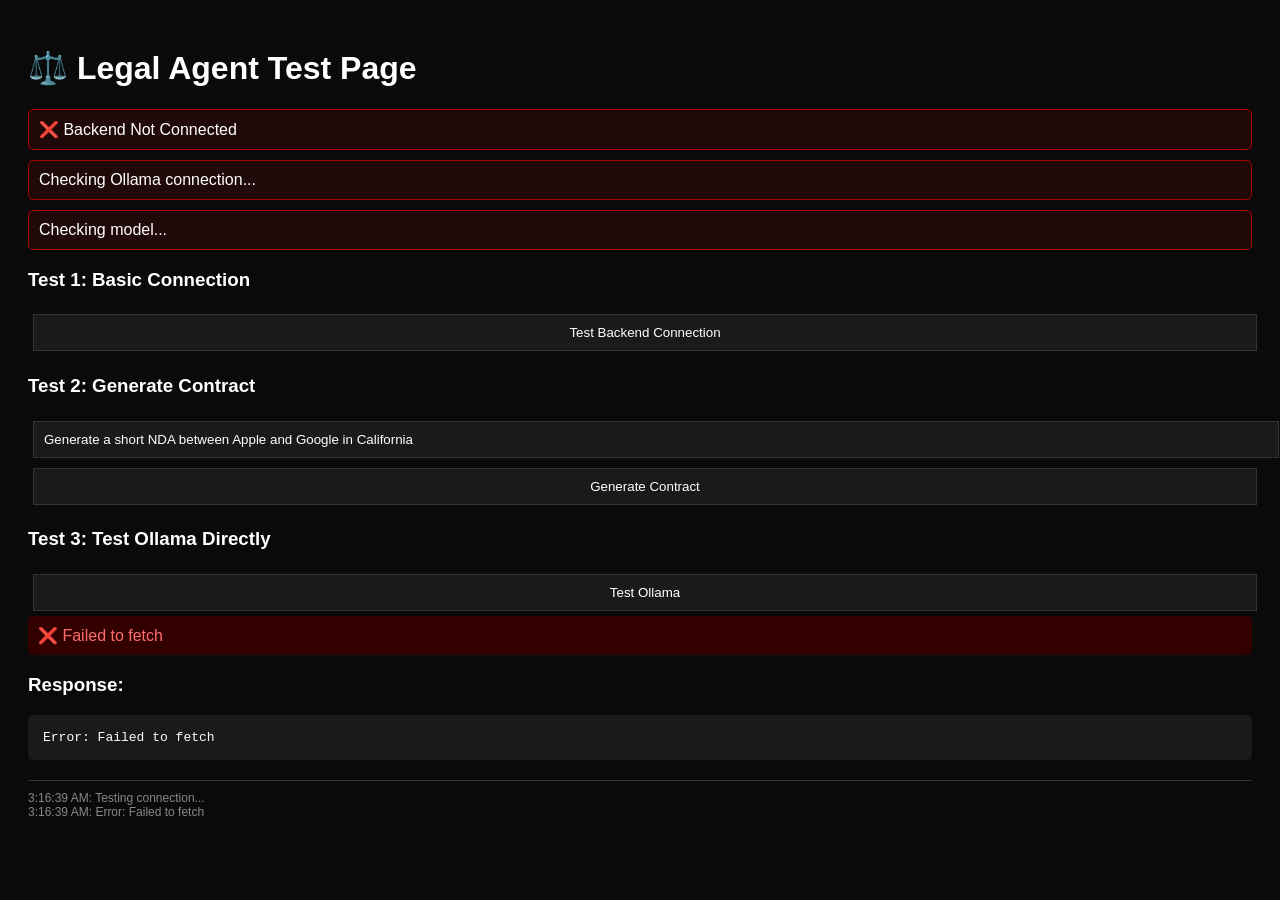
<file: frontend/test.html>
<!DOCTYPE html>
<html>
<head>
    <title>Legal Agent Test</title>
    <style>
        body { font-family: Arial; padding: 20px; background: #0a0a0a; color: white; }
        input, button, textarea { padding: 10px; margin: 5px; width: 100%; background: #1a1a1a; color: white; border: 1px solid #333; }
        .status { padding: 10px; margin: 10px 0; border-radius: 5px; }
        .connected { background: #00aa0022; border: 1px solid #00aa00; }
        .disconnected { background: #aa000022; border: 1px solid #aa0000; }
        .error { color: #ff6b6b; background: #330000; padding: 10px; border-radius: 5px; }
        pre { background: #1a1a1a; padding: 15px; border-radius: 5px; overflow: auto; max-height: 500px; }
        .debug { font-size: 12px; color: #888; margin-top: 20px; border-top: 1px solid #333; padding-top: 10px; }
    </style>
</head>
<body>
    <h1>⚖️ Legal Agent Test Page</h1>
    
    <div id="backendStatus" class="status disconnected">Checking backend connection...</div>
    <div id="ollamaStatus" class="status disconnected">Checking Ollama connection...</div>
    <div id="modelStatus" class="status disconnected">Checking model...</div>
    
    <h3>Test 1: Basic Connection</h3>
    <button onclick="testConnection()">Test Backend Connection</button>
    
    <h3>Test 2: Generate Contract</h3>
    <input type="text" id="prompt" value="Generate a short NDA between Apple and Google in California" size="50">
    <button onclick="generateContract()">Generate Contract</button>
    
    <h3>Test 3: Test Ollama Directly</h3>
    <button onclick="testOllama()">Test Ollama</button>
    
    <div id="errorDisplay" class="error" style="display: none;"></div>
    
    <h3>Response:</h3>
    <pre id="response">Waiting for test...</pre>
    
    <div class="debug" id="debug"></div>

    <script>
        const BASE_URL = 'http://localhost:3001';
        
        function showError(msg) {
            const errorDiv = document.getElementById('errorDisplay');
            errorDiv.style.display = 'block';
            errorDiv.textContent = '❌ ' + msg;
        }
        
        function hideError() {
            document.getElementById('errorDisplay').style.display = 'none';
        }
        
        function debug(msg) {
            const debugDiv = document.getElementById('debug');
            debugDiv.innerHTML += '<div>' + new Date().toLocaleTimeString() + ': ' + msg + '</div>';
        }
        
        async function testConnection() {
            debug('Testing connection...');
            document.getElementById('response').textContent = 'Testing...';
            hideError();
            
            try {
                const res = await fetch(`${BASE_URL}/api/health`);
                debug('Health check response status: ' + res.status);
                
                if (!res.ok) {
                    throw new Error(`HTTP error! status: ${res.status}`);
                }
                
                const data = await res.json();
                debug('Health check data: ' + JSON.stringify(data));
                document.getElementById('response').textContent = JSON.stringify(data, null, 2);
                
                if (data.backend === 'running') {
                    document.getElementById('backendStatus').className = 'status connected';
                    document.getElementById('backendStatus').textContent = '✅ Backend Connected';
                }
                if (data.ollama === 'connected') {
                    document.getElementById('ollamaStatus').className = 'status connected';
                    document.getElementById('ollamaStatus').textContent = '✅ Ollama Connected';
                }
                if (data.model) {
                    document.getElementById('modelStatus').className = 'status connected';
                    document.getElementById('modelStatus').textContent = `✅ Using model: ${data.model}`;
                }
            } catch (err) {
                debug('Error: ' + err.message);
                showError(err.message);
                document.getElementById('response').textContent = 'Error: ' + err.message;
                document.getElementById('backendStatus').textContent = '❌ Backend Not Connected';
            }
        }
        
        async function generateContract() {
            const prompt = document.getElementById('prompt').value;
            debug('Generating contract for: ' + prompt);
            document.getElementById('response').textContent = 'Generating contract... (this may take 30-60 seconds)';
            hideError();
            
            try {
                debug('Sending request to backend...');
                const res = await fetch(`${BASE_URL}/api/generate`, {
                    method: 'POST',
                    headers: { 
                        'Content-Type': 'application/json',
                        'Accept': 'application/json'
                    },
                    body: JSON.stringify({ prompt })
                });
                
                debug('Response status: ' + res.status);
                
                if (!res.ok) {
                    const errorText = await res.text();
                    debug('Error response: ' + errorText);
                    throw new Error(`HTTP error! status: ${res.status}, body: ${errorText}`);
                }
                
                const data = await res.json();
                debug('Response received, success: ' + data.success);
                
                if (data.success) {
                    if (data.contract) {
                        debug('Contract length: ' + data.contract.length + ' characters');
                        document.getElementById('response').textContent = data.contract;
                    } else {
                        debug('No contract in response');
                        document.getElementById('response').textContent = 'No contract in response: ' + JSON.stringify(data);
                    }
                } else {
                    debug('Error in response: ' + data.error);
                    showError(data.error);
                    document.getElementById('response').textContent = 'Error: ' + data.error;
                }
            } catch (err) {
                debug('Fetch error: ' + err.message);
                showError(err.message);
                document.getElementById('response').textContent = 'Error: ' + err.message;
            }
        }
        
        async function testOllama() {
            debug('Testing Ollama directly...');
            document.getElementById('response').textContent = 'Testing Ollama...';
            hideError();
            
            try {
                const res = await fetch('http://localhost:11434/api/generate', {
                    method: 'POST',
                    headers: { 'Content-Type': 'application/json' },
                    body: JSON.stringify({
                        model: 'legal-expert:latest',
                        prompt: 'Generate a one sentence NDA',
                        stream: false
                    })
                });
                
                debug('Ollama response status: ' + res.status);
                
                if (!res.ok) {
                    throw new Error(`Ollama HTTP error! status: ${res.status}`);
                }
                
                const data = await res.json();
                debug('Ollama response received');
                document.getElementById('response').textContent = data.response || JSON.stringify(data);
                
            } catch (err) {
                debug('Ollama error: ' + err.message);
                showError('Ollama error: ' + err.message);
                document.getElementById('response').textContent = 'Ollama error: ' + err.message;
            }
        }
        
        // Test connection on page load
        testConnection();
    </script>
</body>
</html>
</file>
